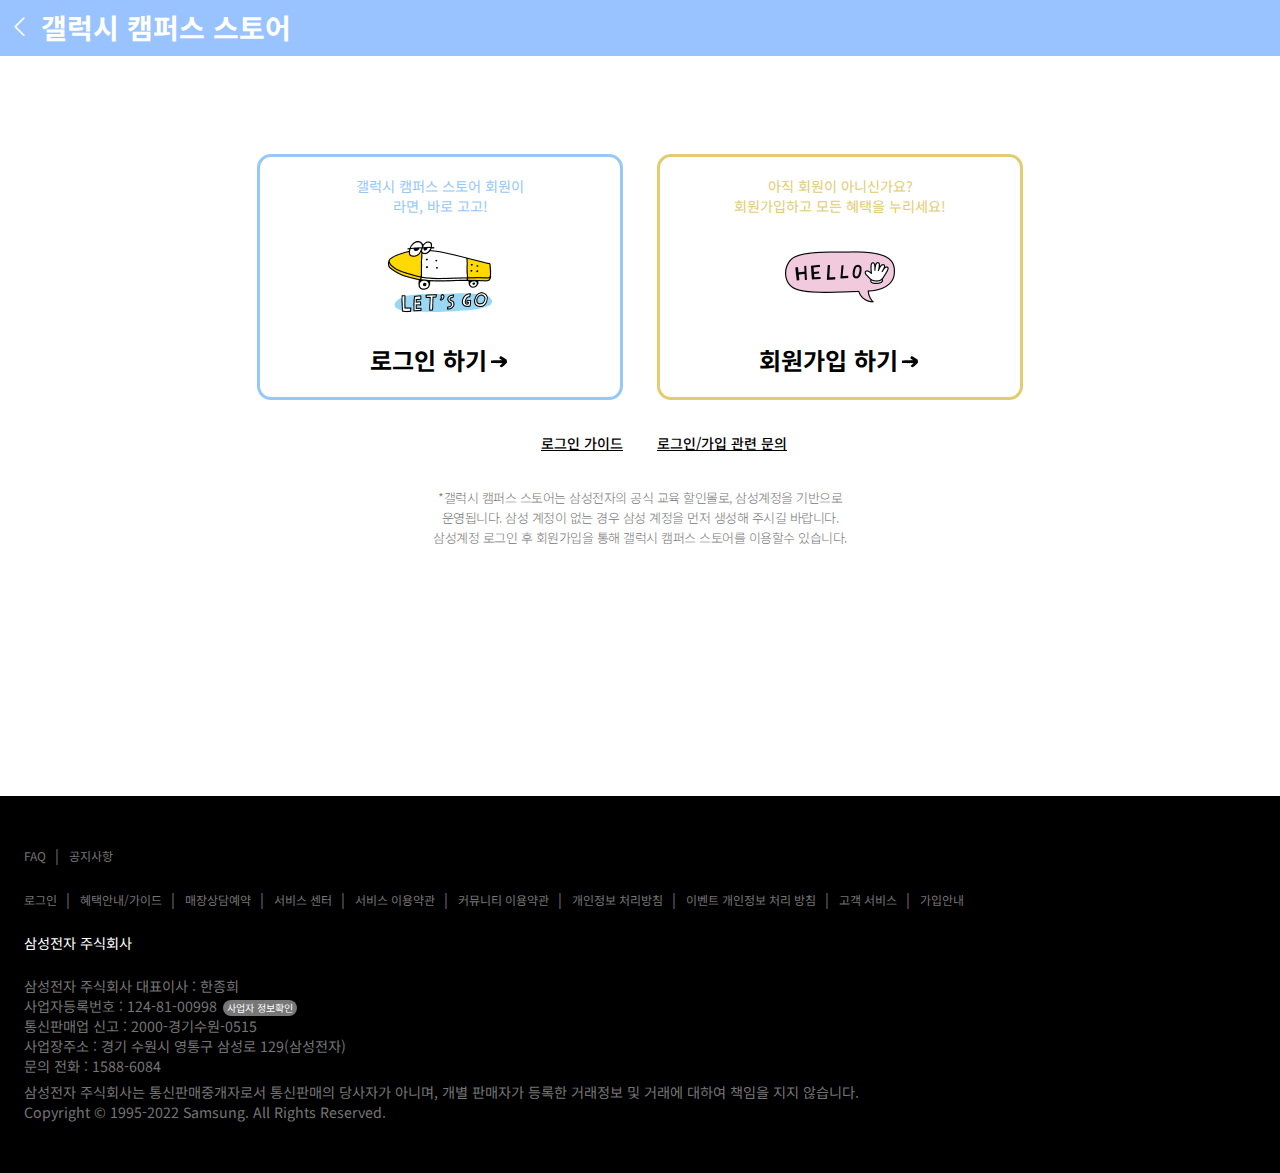
<file: event.html>
<!DOCTYPE html>
<html lang="ko">
<head>
    <meta charset="UTF-8">
    <meta http-equiv="X-UA-Compatible" content="IE=edge">
    <meta name="viewport" content="width=device-width, initial-scale=1.0">
    <!-- FAVICON -->
    <link rel="icon" href="images/favicon.ico">
    <!-- BOOTSTRAP ICON -->
    <link rel="stylesheet" href="https://cdn.jsdelivr.net/npm/bootstrap-icons@1.8.0/font/bootstrap-icons.css">
    <!-- FONT -->
    <link rel="preconnect" href="https://fonts.googleapis.com">
    <link rel="preconnect" href="https://fonts.gstatic.com" crossorigin>
    <link href="https://fonts.googleapis.com/css2?family=Noto+Sans+KR:wght@100;300;400;500;700;900&display=swap" rel="stylesheet">
    <link rel="stylesheet" href="font.css">
    <!-- CSS -->
    <link rel="stylesheet" href="event.css">
    <title>갤럭시 캠퍼스 스토어</title>
</head>
<body class="event_main">
    <header class="header">
        <div class="header_inner">
            <h1 class="logo">
                <a href="#" class="arr_back">
                        <i class="bi bi-chevron-left"></i>
                </a>
                <a href="index.html" class="logo_text">
                        갤럭시 캠퍼스 스토어 
                </a>
            </h1>
            <nav class="menu">
                <ul class="menu_wrap">
                    <li class="menu_list">
                        <a href="#" class="menu_link">
                            학교게시판
                        </a>
                    </li>
                    <li class="menu_list">
                        <a href="#" class="menu_link">
                            자유게시판
                        </a>
                    </li>
                    <li class="menu_list">
                        <a href="#" class="menu_link">
                            이벤트
                        </a>
                    </li>
                    <li class="menu_list">
                        <a href="#" class="menu_link product_list">
                            제품
                        </a>                        
                        <div class="gnb2depth toggle_hide">
                            <ul class="menu_gnb2depth">
                                <li class="list_gnb2depth">
                                    <a href="#" class="link_gnb2depth">
                                        스마트폰
                                    </a>
                                </li>
                                <li class="list_gnb2depth">
                                    <a href="#" class="link_gnb2depth">
                                        워치
                                    </a>
                                </li>
                                <li class="list_gnb2depth">
                                    <a href="#" class="link_gnb2depth">
                                        버즈
                                    </a>
                                </li>
                                <li class="list_gnb2depth">
                                    <a href="#" class="link_gnb2depth">
                                        태블릿
                                    </a>
                                </li>
                                <li class="list_gnb2depth">
                                    <a href="#" class="link_gnb2depth">
                                        PC
                                    </a>
                                </li>
                                <li class="list_gnb2depth">
                                    <a href="#" class="link_gnb2depth">
                                        프린터
                                    </a>
                                </li>
                                <li class="list_gnb2depth">
                                    <a href="#" class="link_gnb2depth">
                                        모니터
                                    </a>
                                </li>
                                <li class="list_gnb2depth">
                                    <a href="#" class="link_gnb2depth">
                                        메모리&amp;스토리지
                                    </a>
                                </li>
                                <li class="list_gnb2depth">
                                    <a href="#" class="link_gnb2depth">
                                        모바일 액세서리
                                    </a>
                                </li>
                                <li class="list_gnb2depth">
                                    <a href="#" class="link_gnb2depth">
                                        PC액세서리
                                    </a>
                                </li>
                                <li class="list_gnb2depth">
                                    <a href="#" class="link_gnb2depth">
                                        라이프스타일가전
                                    </a>
                                </li>
                            </ul>
                        </div>
                    </li>
                </ul>
            </nav>
        </div>
    </header>
    
    <main class="container" rule="main">
        <section class="join_wrap1 section1">
            <div class="join_wrap_inner1">
                <p class="join_text1">
                    <span class="text1">
                        갤럭시 캠퍼스 스토어 회원이
                    </span>
                    <br>
                    <span class="text2">
                        라면, 바로 고고!
                    </span>
                </p>
                <img src="./images/login-img01.png" alt="join_immediately" class="join_image1">
                <br>
                <a href="login.html">
                    <button class="btn_join1" type="button">
                        로그인 하기
                        <span>
                            <img src="./images/login-right01.png" alt="로그인 하기">
                        </span>
                    </button>
                </a>
            </div>
        </section>
        <section class="join_wrap2 section2">
            <div class="join_wrap_inner2">
                <p class="join_text2">
                    <span class="text1">
                        아직  회원이 아니신가요?
                    </span>
                    <br>
                    <span class="text2">
                        회원가입하고 모든 혜택을 누리세요!
                    </span>
                </p>
                <img src="./images/login-img02.png" alt="join_add_modal" class="join_image2">
                <br>
                <button class="btn_join2" type="button">
                    회원가입 하기
                    <span>
                        <img src="./images/login-right01.png" alt="회원가입 하기">
                    </span>
                </button>
            </div>
        </section>
        <section class="guide1 section3">
            <div class="guide_links">
                <p class="guide_link_wrap1">
                    <a href="#" class="guide_link1">
                        로그인 가이드
                    </a>
                </p>
            </div>
        </section>
        <section class="guide1 section3_1">
            <div class="guide_links">
                <p class="guide_link_wrap2">
                    <a href="#" class="guide_link2">
                        로그인/가입 관련 문의
                    </a>
                </p>
            </div>
        </section>
        <section class="guide2 section4">
            <div class="guide_explain_wrap">
                <p class="guide_explain">
                    *갤럭시 캠퍼스 스토어는 삼성전자의 공식 교육 할인몰로, 삼성계정을 기반으로 <br class="br_mobile">
                    운영됩니다. 삼성 계정이 없는 경우 삼성 계정을 먼저 생성해 주시길 바랍니다. <br class="br_mobile">
                    삼성계정 로그인 후 회원가입을 통해 갤럭시 캠퍼스 스토어를 이용할수 있습니다.<br class="br_mobile">
                </p>
            </div>
        </section>
        
        <!-- MODAL -->
        <aside class="modal_wrap toggle_hide">
            <div class="modal_content">
                <h2 class="modal_head">
                    아직 갤럭시 캠퍼스 스토어 회원이 아니신가요?
                </h2>
                <p class="modal_mention">
                    고등학생, 대학(원)생, 교원/교직원이라면<br>
                    갤럭시 캠퍼스 스토어에 회원가입하고 교육<br>
                    할인혜택과 커뮤니티 등 다양한 혜택을<br>
                    즐겨보세요!
                </p>
                <a href="login.html">
                    <button class="btn_modal_gotojoin" type="button">
                        가입하러 가기
                    </button>
                </a>
                <button class="btn_modal_close">
                    <i class="bi bi-x-lg"></i>
                </button>
            </div>            
        </aside>
    </main>

    <footer class="footer">
        <div class="footer_inner">
            <section class="footer_menu_wrap">
                <ul class="footer_menu1">
                    <li class="footer_menu_list1">
                        <a href="#" class="footer_menu_link">
                            FAQ
                        </a>
                    </li>
                    <li class="footer_menu_list2">
                        <a href="#" class="footer_menu_link">
                            공지사항
                        </a>
                    </li>
                </ul>
                <ul class="footer_menu2">
                    <li class="footer_menu_list3">
                        <a href="#" class="footer_menu_link">
                            로그인
                        </a>
                    </li>
                    <li class="footer_menu_list4">
                        <a href="#" class="footer_menu_link">
                            혜택안내/가이드
                        </a>
                    </li>
                    <li class="footer_menu_list5">
                        <a href="#" class="footer_menu_link">
                            매장상담예약
                        </a>
                    </li>
                    <li class="footer_menu_list6">
                        <a href="#" class="footer_menu_link">
                            서비스 센터
                        </a>
                    </li>
                    <li class="footer_menu_list7">
                        <a href="#" class="footer_menu_link">
                            서비스 이용약관
                        </a>
                    </li>
                    <li class="footer_menu_list8">
                        <a href="#" class="footer_menu_link">
                            커뮤니티 이용약관
                        </a>
                    </li>
                    <li class="footer_menu_list9">
                        <a href="#" class="footer_menu_link">
                            개인정보 처리방침
                        </a>
                    </li>
                    <li class="footer_menu_list10">
                        <a href="#" class="footer_menu_link">
                            이벤트 개인정보 처리 방침
                        </a>
                    </li>
                    <li class="footer_menu_list11">
                        <a href="#" class="footer_menu_link">
                            고객 서비스
                        </a>
                    </li>
                    <li class="footer_menu_list12">
                        <a href="#" class="footer_menu_link">
                            가입안내
                        </a>
                    </li>
                </ul>
            </section>
            <section class="information">
                <div class="dropdown_inform">
                    <div class="btn_inform_wrap">
                        <button type="button" class="btn_inform">
                            삼성전자 주식회사
                        </button>
                    </div>
                    <div class="hide_inform">
                        <div class="hide_inform_line1">
                            <p class="footer_content">
                                삼성전자 주식회사 대표이사 : 한종희
														</p>
                            <p class="CRN_line_wrap">
                                <span class="footer_content">
                                    사업자등록번호 : 124-81-00998
                                </span>
                                <span class="btn_footer_content">
                                    <a href="#" class="check_inform">
                                        사업자 정보확인
                                    </a>
                                </span>
														</p>
                            <p class="footer_content">
                                통신판매업 신고 : 2000-경기수원-0515
                            </p>
                        </div>
                        <div class="hide_inform_line2">
                            <p class="footer_content">
                                사업장주소 : 경기 수원시 영통구 삼성로 129(삼성전자) 
                            </p>
                            <p class="footer_content">
                                문의 전화 : 1588-6084
                            </p>
                        </div>
                        <div class="hide_inform_line3">
                            <p class="footer_content">
                                삼성전자 주식회사는 통신판매중개자로서 통신판매의 당사자가 아니며, 개별 판매자가 등록한 거래정보 및 거래에 대하여 책임을 지지 않습니다.
                            </p>
                        </div>
                    </div>
                </div>
            </section>
            <section class="copyright">
                <div class="text_copyright">
                    Copyright © 1995-2022 Samsung. All Rights Reserved.
                </div>
            </section>
        </div class="footer_inner">
    </footer>    
    <!-- JS -->
    <script src="event.js"></script>
</body>
</html>
</file>
<file: font.css>
@charset "UTF-8";

@media (max-width: 1440px) and (min-width: 1101px){
    html, body, div, span, object, iframe, h1, h2, h3, h4, h5, h6, p, blockquote, pre, abbr, address, cite, code, del, dfn, em, img, ins, kbd, q, samp, small, strong, sub, sup, var, b, i, a, dl, dt, dd, ol, ul, li, fieldset, form, label, legend, table, caption, tbody, tfoot, thead, tr, th, td, article, aside, canvas, details, figcaption, figure, footer, header, hgroup, menu, nav, section, summary, button, time, mark, audio, video {
        font-size: 1.1111vw;
    }
}

@media (max-width: 1100px) and (min-width: 801px){
    html, body, div, span, object, iframe, h1, h2, h3, h4, h5, h6, p, blockquote, pre, abbr, address, cite, code, del, dfn, em, img, ins, kbd, q, samp, small, strong, sub, sup, var, b, i, a, dl, dt, dd, ol, ul, li, fieldset, form, label, legend, table, caption, tbody, tfoot, thead, tr, th, td, article, aside, canvas, details, figcaption, figure, footer, header, hgroup, menu, nav, section, summary, button, time, mark, audio, video {
        font-size: 1.4545vw;
    }
}

@media (max-width: 800px){
    html, body, div, span, object, iframe, h1, h2, h3, h4, h5, h6, p, blockquote, pre, abbr, address, cite, code, del, dfn, em, img, ins, kbd, q, samp, small, strong, sub, sup, var, b, i, a, dl, dt, dd, ol, ul, li, fieldset, form, label, legend, table, caption, tbody, tfoot, thead, tr, th, td, article, aside, canvas, details, figcaption, figure, footer, header, hgroup, menu, nav, section, summary, button, time, mark, audio, video {
        font-size: 16px;
    }
}
</file>
<file: event.css>
@charset "UTF-8";
/* RESET */
* {
  padding: 0;
  margin: 0;
  font-family: "Noto Sans KR", sans-serif;
}

ul {
  list-style-type: none;
}

a {
  line-height: 1.4em;
  color: black;
  text-decoration: none;
}

button:hover {
  cursor: pointer;
}

/* BODY_LAYOUT */
body {
  width: 100vw;
  height: 100vh;
  min-height: 100%;

  overflow-x: hidden;

  line-height: 1.4em;
  display: grid;
  grid-template-rows: 1fr auto;
  position: relative;
}

/* HEADER */
.event_main .header {
  z-index: 210;
  line-height: 80px;
  background-color: #99c3ff;

  position: fixed;
  top: 0;
  left: 0;
  right: 0;
}

.event_main .header_inner {
  height: 100%;
  max-width: 1440px;
  margin: 0 auto;
  padding: 0 24px;

  display: flex;
}

.event_main .header .bi-chevron-left {
  vertical-align: text-bottom;
  display: none;
}

.event_main .header .logo {
  display: flex;
  align-items: center;
}

.event_main .header .logo_text {
  position: relative;
  margin-right: 88px;

  font-size: 28px;
  font-weight: 700;
  color: white;
}

.event_main .header .menu_wrap {
  gap: 22px;
  display: flex;
}

.event_main .header .menu_link {
  font-size: 14px;
  color: white;
  font-weight: bold;
  padding: 9px 12px;
  border-radius: 20px;
}

.event_main .header .menu_link:hover {
  color: #99c3ff;
  border-radius: 20px;
  background-color: white;
}

.event_main .header .menu_link:active {
  outline: 2px dashed #2189ff;
}

.event_main .header .gnb2depth {
  height: 650px;
  background-color: #e0edff;

  position: absolute;
  top: 80px;
  right: 0;
  left: 0;

  overflow: hidden;
}

.event_main .header .menu_gnb2depth {
  max-width: 1440px;
  margin: 0 auto;
}

.event_main .header .link_gnb2depth:hover {
  font-weight: bold;
  text-decoration: underline;
}

/* MAIN_LAYOUT */
.event_main .container {
  padding: 120px 0 214px;
  margin: 0 auto;
  max-width: 800px;

  display: grid;
  justify-content: center;
  row-gap: 34px;
  column-gap: 34px;
  grid-template-areas:
    ". ."
    "placed1 placed2"
    "placed3 placed3_1"
    "placed4 placed4"
    ". .";
}

/* MAIN */
.event_main .section1 {
  grid-area: placed1;
}

.event_main .section2 {
  grid-area: placed2;
}

.event_main .section3 {
  justify-self: flex-end;
  grid-area: placed3;
}

.event_main .section3_1 {
  justify-self: flex-start;
  grid-area: placed3_1;
}

.event_main .section4 {
  grid-area: placed4;
}
/* SECTION1, 2 */
.event_main .join_wrap1,
.event_main .join_wrap2 {
  padding: 20px 0;
  height: 200px;
  width: 360px;

  text-align: center;

  border-radius: 14px;
  border: 3px solid white;
}

.event_main .join_wrap1 {
  border-color: #95c8f9;
}
.event_main .join_wrap2 {
  border-color: #e2cc71;
}

.event_main .join_text1 {
  color: #95c8f9;
}
.event_main .join_text2 {
  color: #e2cc71;
}

.event_main .join_image1,
.event_main .join_image2 {
  width: 120px;
  height: 120px;
}

.event_main .btn_join1,
.event_main .btn_join2 {
  margin: 0 auto;

  font-size: 24px;
  font-weight: bold;
  color: #000;

  border: 0;
  background-color: transparent;
  display: flex;
  align-items: baseline;
}

.event_main .btn_join1 img,
.event_main .btn_join2 img {
  vertical-align: bottom;
}

/* SECTION3 */
.event_main .guide_links {
  text-decoration: underline;
  display: flex;
}

.event_main .guide1 a {
  font-size: 14px;
  font-weight: 500;
}

/* SECTION4 */
.event_main .guide_explain {
  letter-spacing: -0.5px;
  font-weight: 300;
  text-align: center;
  font-size: 13px;
  color: #757575;
}

/* ASIDE - MODAL */
.event_main .modal_wrap {
  z-index: 299;
  background: rgba(0, 0, 0, 0.8);

  position: fixed;
  left: 0;
  right: 0;
  top: 0;
  bottom: 0;
}

.event_main .modal_content {
  z-index: 300;
  max-width: 320px;
  width: 100%;
  padding: 40px 20px;
  text-align: center;
  background: #fff;
  border-radius: 2vw;
  position: fixed;
  top: 30%;
  left: 50%;
  transform: translateX(-50%);
  -webkit-transform: translateX(-50%);
  -moz-transform: translateX(-50%);
  -ms-transform: translateX(-50%);
  -o-transform: translateX(-50%);
}

.event_main .modal_head {
  margin-bottom: 16px;
}

.event_main .modal_mention {
  margin-bottom: 24px;
}

.event_main .btn_modal_gotojoin {
  padding: 10px 20px;

  color: #fff;
  font-weight: bold;

  border: 0;
  border-radius: 6vw;
  background-color: #99c3ff;
}

.event_main .btn_modal_close {
  width: 40px;
  height: 40px;
  background: #fff;
  border: 1px solid #e5e5e5;
  border-radius: 50%;
  position: absolute;
  bottom: -50px;
  left: 50%;
  transform: translateX(-50%);
  -webkit-transform: translateX(-50%);
  -moz-transform: translateX(-50%);
  -ms-transform: translateX(-50%);
  -o-transform: translateX(-50%);
}

/* FOOTER */
.event_main .footer {
  padding: 50px 0;
  height: 100%;
  background-color: black;
  box-sizing: border-box;
}

.event_main .footer,
.event_main .footer_menu_link,
.event_main .check_inform {
  font-size: 12px;
  color: #757575;

  word-break: keep-all;
}

.event_main .footer_inner {
  max-width: 1440px;
  margin: 0 auto;
  padding: 0 24px;
}

.event_main .footer_menu_wrap ul {
  margin-bottom: 24px;

  display: flex;
  flex-wrap: wrap;
}

.event_main .footer_menu_wrap ul li:not(:last-child)::after {
  content: "|";
  padding-left: 6px;
  margin-right: 10px;
}

.event_main .footer .btn_inform {
  margin-bottom: 24px;

  color: white;

  border: 0;
  background-color: transparent;
}

.event_main .footer .check_inform {
  display: inline-block;
  margin-left: 2px;
  padding: 2px 4px;

  line-height: 12px;
  font-size: 10px;
  color: #fff;

  border-radius: 10px;
  background: #777;
}

.event_main .footer .hide_inform_line2 {
  margin-bottom: 6px;
}

/* @MEDIA */
@media (max-width: 1440px) {
  /* HEADER */
  .event_main .header {
    height: 56px;
    line-height: 56px;
  }

  .event_main .header .logo {
    margin-left: -16px;
  }

  .event_main .header .logo_text {
    margin-right: 0;
  }

  .event_main .header .bi-chevron-left {
    margin-right: 10px;
    font-size: 1.6em;
    color: white;
    display: unset;
  }

  .event_main .header .menu_wrap {
    display: none;
  }
}

@media (max-width: 802px) {
  /* MAIN_LAYOUT */
  .event_main .container {
    justify-items: center;
    grid-template-areas:
      ". ."
      "placed1 placed1"
      "placed3 placed3_1"
      "placed2 placed2"
      "placed4 placed4"
      ". .";
  }

  /* SUB */
  .br_mobile {
    display: none;
  }

  /* SECTION3 */
  .event_main .join_wrap1,
  .event_main .join_wrap2 {
    width: 280px;
  }

  /* SECTION4 */
  .event_main .guide_explain {
    padding: 0 40px;
    line-height: 1.6em;
    font-size: 10px;
  }

  /* FOOTER */
  .event_main .footer {
    padding-top: 16px;
  }

  .event_main .footer .footer_menu1 {
    display: none;
  }
}

/* JS - addEventListener */
.toggle_hide {
  display: none;
}
/* END - addEventListener */
</file>
